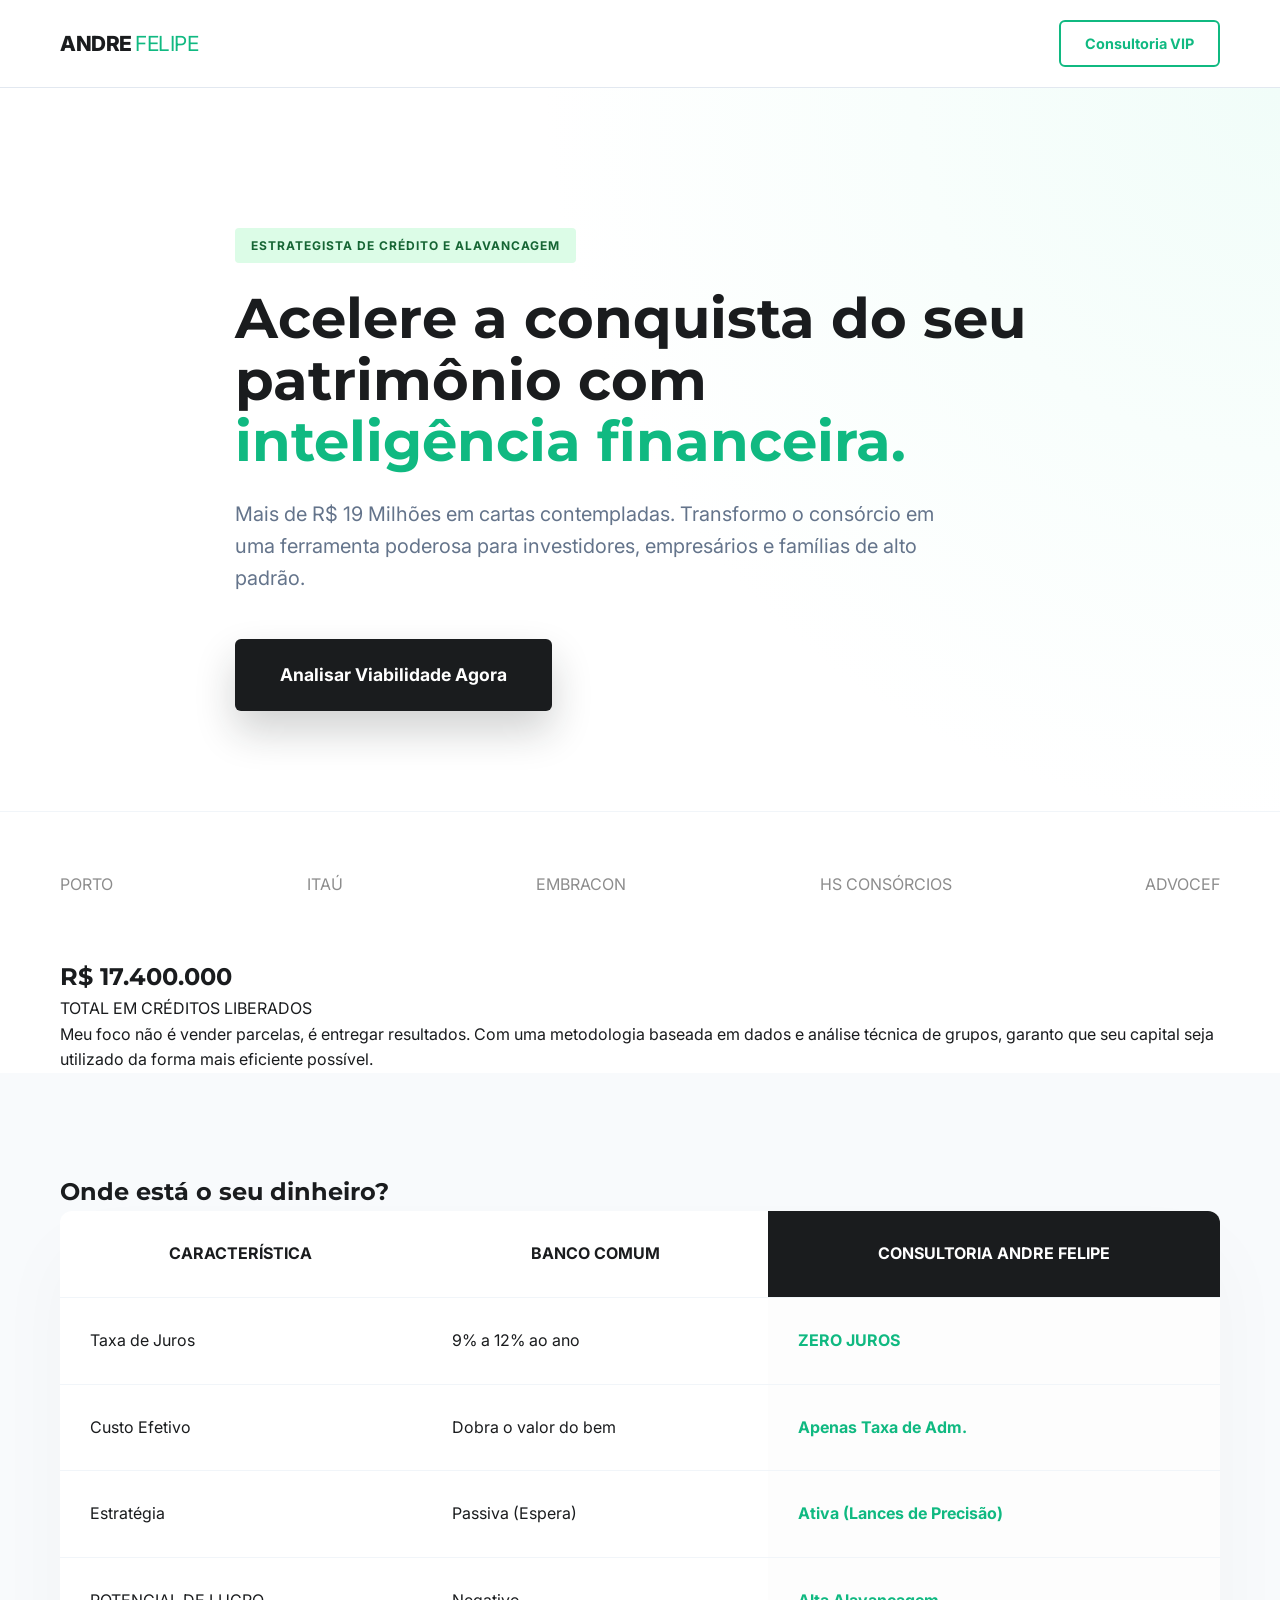
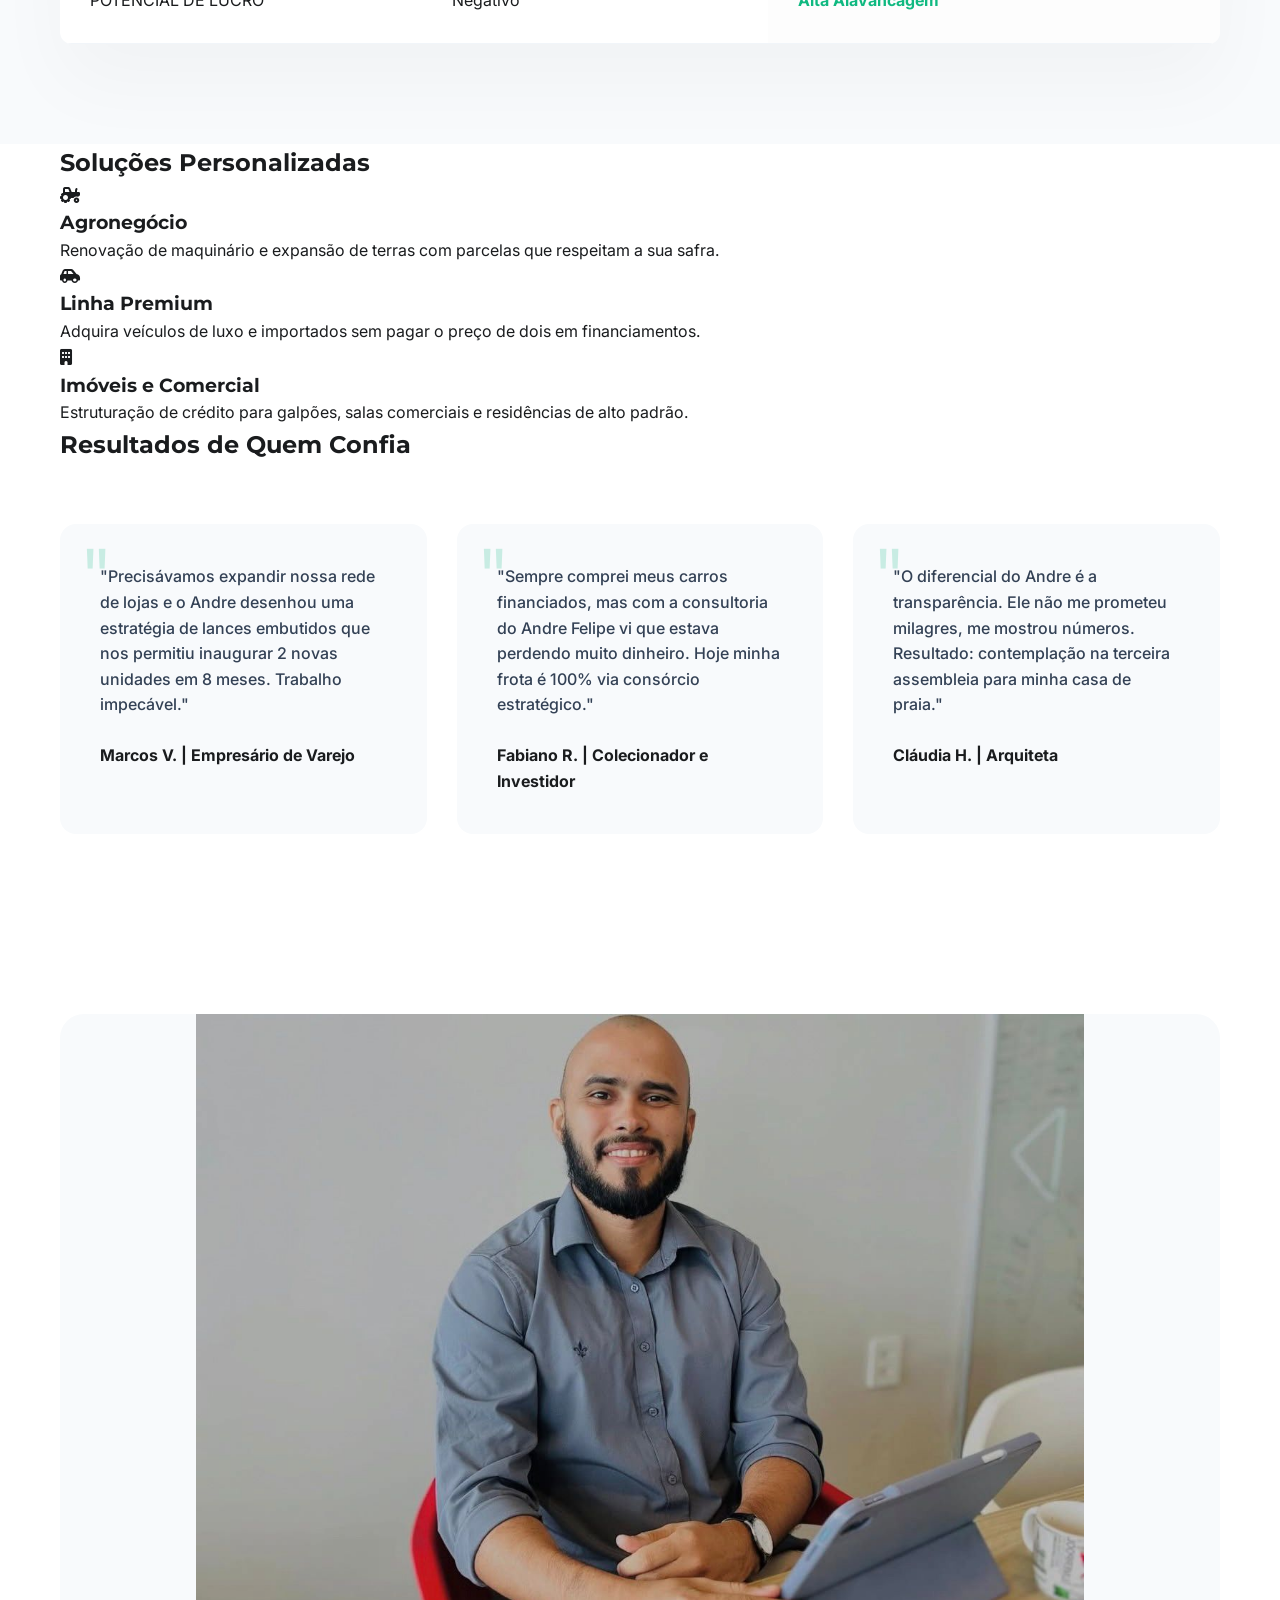
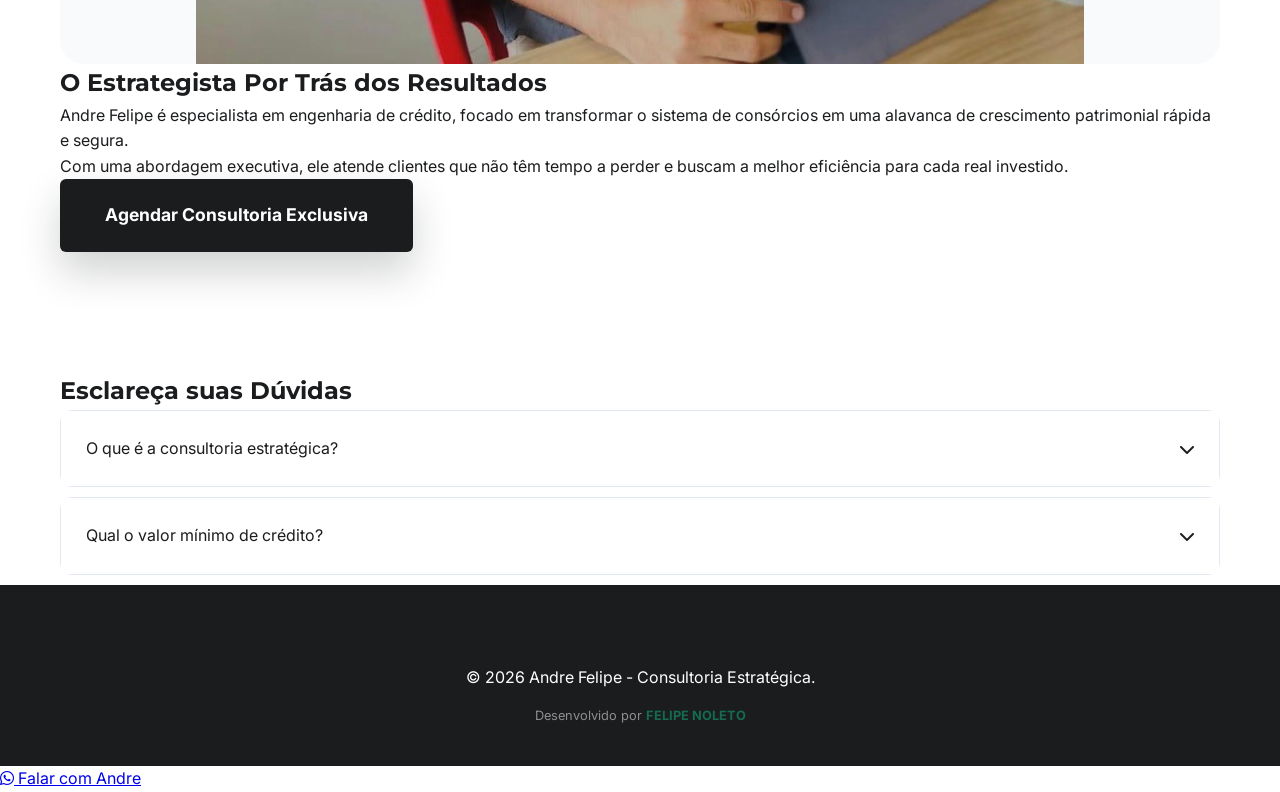
<file: Andre-Felipe/index.html>
<!DOCTYPE html>
<html lang="pt-BR">
<head>
    <meta charset="UTF-8">
    <meta name="viewport" content="width=device-width, initial-scale=1.0">
    <title>Andre Felipe | Consultoria Estratégica de Consórcios</title>
    <link rel="stylesheet" href="style.css">
    <link rel="preconnect" href="https://fonts.googleapis.com">
    <link rel="preconnect" href="https://fonts.gstatic.com" crossorigin>
    <link href="https://fonts.googleapis.com/css2?family=Inter:wght@400;500;600;700&family=Montserrat:wght@700;800&display=swap" rel="stylesheet">
    <link rel="stylesheet" href="https://cdnjs.cloudflare.com/ajax/libs/font-awesome/6.0.0/css/all.min.css">
</head>
<body>

    <header>
        <nav class="container">
            <div class="logo">ANDRE <span class="thin">FELIPE</span></div>
            <a href="https://wa.me/SEU_NUMERO" class="btn-outline">Consultoria VIP</a>
        </nav>
    </header>

    <section class="hero">
        <div class="container hero-content">
            <div class="badge">Estrategista de Crédito e Alavancagem</div>
            <h1>Acelere a conquista do seu patrimônio com <span class="highlight">inteligência financeira.</span></h1>
            <p>Mais de R$ 19 Milhões em cartas contempladas. Transformo o consórcio em uma ferramenta poderosa para investidores, empresários e famílias de alto padrão.</p>
            <a href="https://wa.me/SEU_NUMERO" class="btn-primary">Analisar Viabilidade Agora</a>
        </div>
    </section>

    <section class="partners">
        <div class="container">
            <div class="partners-logos">
                <div class="partner-logo">PORTO</div>
                <div class="partner-logo">ITAÚ</div>
                <div class="partner-logo">EMBRACON</div>
                <div class="partner-logo">HS CONSÓRCIOS</div>
                <div class="partner-logo">ADVOCEF</div>
            </div>
        </div>
    </section>

    <section class="milestone">
        <div class="container">
            <div class="milestone-grid">
                <div class="milestone-text">
                    <h2>R$ <span id="counter" data-target="20000000">0</span></h2>
                    <p class="subtitle">TOTAL EM CRÉDITOS LIBERADOS</p>
                </div>
                <div class="milestone-desc">
                    <p>Meu foco não é vender parcelas, é entregar resultados. Com uma metodologia baseada em dados e análise técnica de grupos, garanto que seu capital seja utilizado da forma mais eficiente possível.</p>
                </div>
            </div>
        </div>
    </section>

    <section class="comparison">
        <div class="container">
            <h2 class="section-title">Onde está o seu dinheiro?</h2>
            <div class="comparison-table-wrapper">
                <table class="comparison-table">
                    <thead>
                        <tr>
                            <th>CARACTERÍSTICA</th>
                            <th>BANCO COMUM</th>
                            <th class="featured">CONSULTORIA ANDRE FELIPE</th>
                        </tr>
                    </thead>
                    <tbody>
                        <tr>
                            <td>Taxa de Juros</td>
                            <td>9% a 12% ao ano</td>
                            <td class="featured">ZERO JUROS</td>
                        </tr>
                        <tr>
                            <td>Custo Efetivo</td>
                            <td>Dobra o valor do bem</td>
                            <td class="featured">Apenas Taxa de Adm.</td>
                        </tr>
                        <tr>
                            <td>Estratégia</td>
                            <td>Passiva (Espera)</td>
                            <td class="featured">Ativa (Lances de Precisão)</td>
                        </tr>
                        <tr class="result-row">
                            <td>POTENCIAL DE LUCRO</td>
                            <td>Negativo</td>
                            <td class="featured">Alta Alavancagem</td>
                        </tr>
                    </tbody>
                </table>
            </div>
        </div>
    </section>

    <section class="methods">
        <div class="container">
            <h2 class="section-title">Soluções Personalizadas</h2>
            <div class="grid-cards">
                <div class="card">
                    <i class="fas fa-tractor"></i>
                    <h3>Agronegócio</h3>
                    <p>Renovação de maquinário e expansão de terras com parcelas que respeitam a sua safra.</p>
                </div>
                <div class="card">
                    <i class="fas fa-car-side"></i>
                    <h3>Linha Premium</h3>
                    <p>Adquira veículos de luxo e importados sem pagar o preço de dois em financiamentos.</p>
                </div>
                <div class="card">
                    <i class="fas fa-building"></i>
                    <h3>Imóveis e Comercial</h3>
                    <p>Estruturação de crédito para galpões, salas comerciais e residências de alto padrão.</p>
                </div>
            </div>
        </div>
    </section>

    <section class="testimonials">
        <div class="container">
            <h2 class="section-title">Resultados de Quem Confia</h2>
            <div class="testimonial-grid">
                <div class="testimonial-item">
                    <p class="quote">"Precisávamos expandir nossa rede de lojas e o Andre desenhou uma estratégia de lances embutidos que nos permitiu inaugurar 2 novas unidades em 8 meses. Trabalho impecável."</p>
                    <p class="author">Marcos V. | Empresário de Varejo</p>
                </div>
                <div class="testimonial-item">
                    <p class="quote">"Sempre comprei meus carros financiados, mas com a consultoria do Andre Felipe vi que estava perdendo muito dinheiro. Hoje minha frota é 100% via consórcio estratégico."</p>
                    <p class="author">Fabiano R. | Colecionador e Investidor</p>
                </div>
                <div class="testimonial-item">
                    <p class="quote">"O diferencial do Andre é a transparência. Ele não me prometeu milagres, me mostrou números. Resultado: contemplação na terceira assembleia para minha casa de praia."</p>
                    <p class="author">Cláudia H. | Arquiteta</p>
                </div>
            </div>
        </div>
    </section>

    <section class="bio">
        <div class="container bio-grid">
            <div class="bio-img">
                <img src="assets/andre.jpeg" alt="Andre Felipe" class="bio-photo">
            </div>
            <div class="bio-text">
                <h2>O Estrategista Por Trás dos Resultados</h2>
                <p>Andre Felipe é especialista em engenharia de crédito, focado em transformar o sistema de consórcios em uma alavanca de crescimento patrimonial rápida e segura.</p>
                <p>Com uma abordagem executiva, ele atende clientes que não têm tempo a perder e buscam a melhor eficiência para cada real investido.</p>
                <a href="https://wa.me/SEU_NUMERO" class="btn-primary">Agendar Consultoria Exclusiva</a>
            </div>
        </div>
    </section>

    <section class="faq">
        <div class="container">
            <h2 class="section-title">Esclareça suas Dúvidas</h2>
            <div class="accordion">
                <div class="accordion-item">
                    <div class="accordion-header">O que é a consultoria estratégica? <i class="fas fa-chevron-down"></i></div>
                    <div class="accordion-content">
                        <p>Diferente de um vendedor comum, eu analiso os grupos com maior probabilidade de contemplação baseada em dados reais, aumentando drasticamente sua velocidade de crédito.</p>
                    </div>
                </div>
                <div class="accordion-item">
                    <div class="accordion-header">Qual o valor mínimo de crédito? <i class="fas fa-chevron-down"></i></div>
                    <div class="accordion-content">
                        <p>Trabalhamos com cartas a partir de R$ 100 mil até múltiplos milhões para grandes projetos patrimoniais.</p>
                    </div>
                </div>
            </div>
        </div>
    </section>

    <footer>
        <div class="container">
            <p>&copy; 2026 Andre Felipe - Consultoria Estratégica.</p>
            <p style="margin-top: 15px; opacity: 0.5; font-size: 0.8rem;">Desenvolvido por <span style="color: var(--accent-color); font-weight: 700;">FELIPE NOLETO</span></p>
        </div>
    </footer>

    <a href="https://wa.me/SEU_NUMERO" class="sticky-whatsapp">
        <i class="fab fa-whatsapp"></i> Falar com Andre
    </a>

    <script src="script.js"></script>
</body>
</html>
</file>
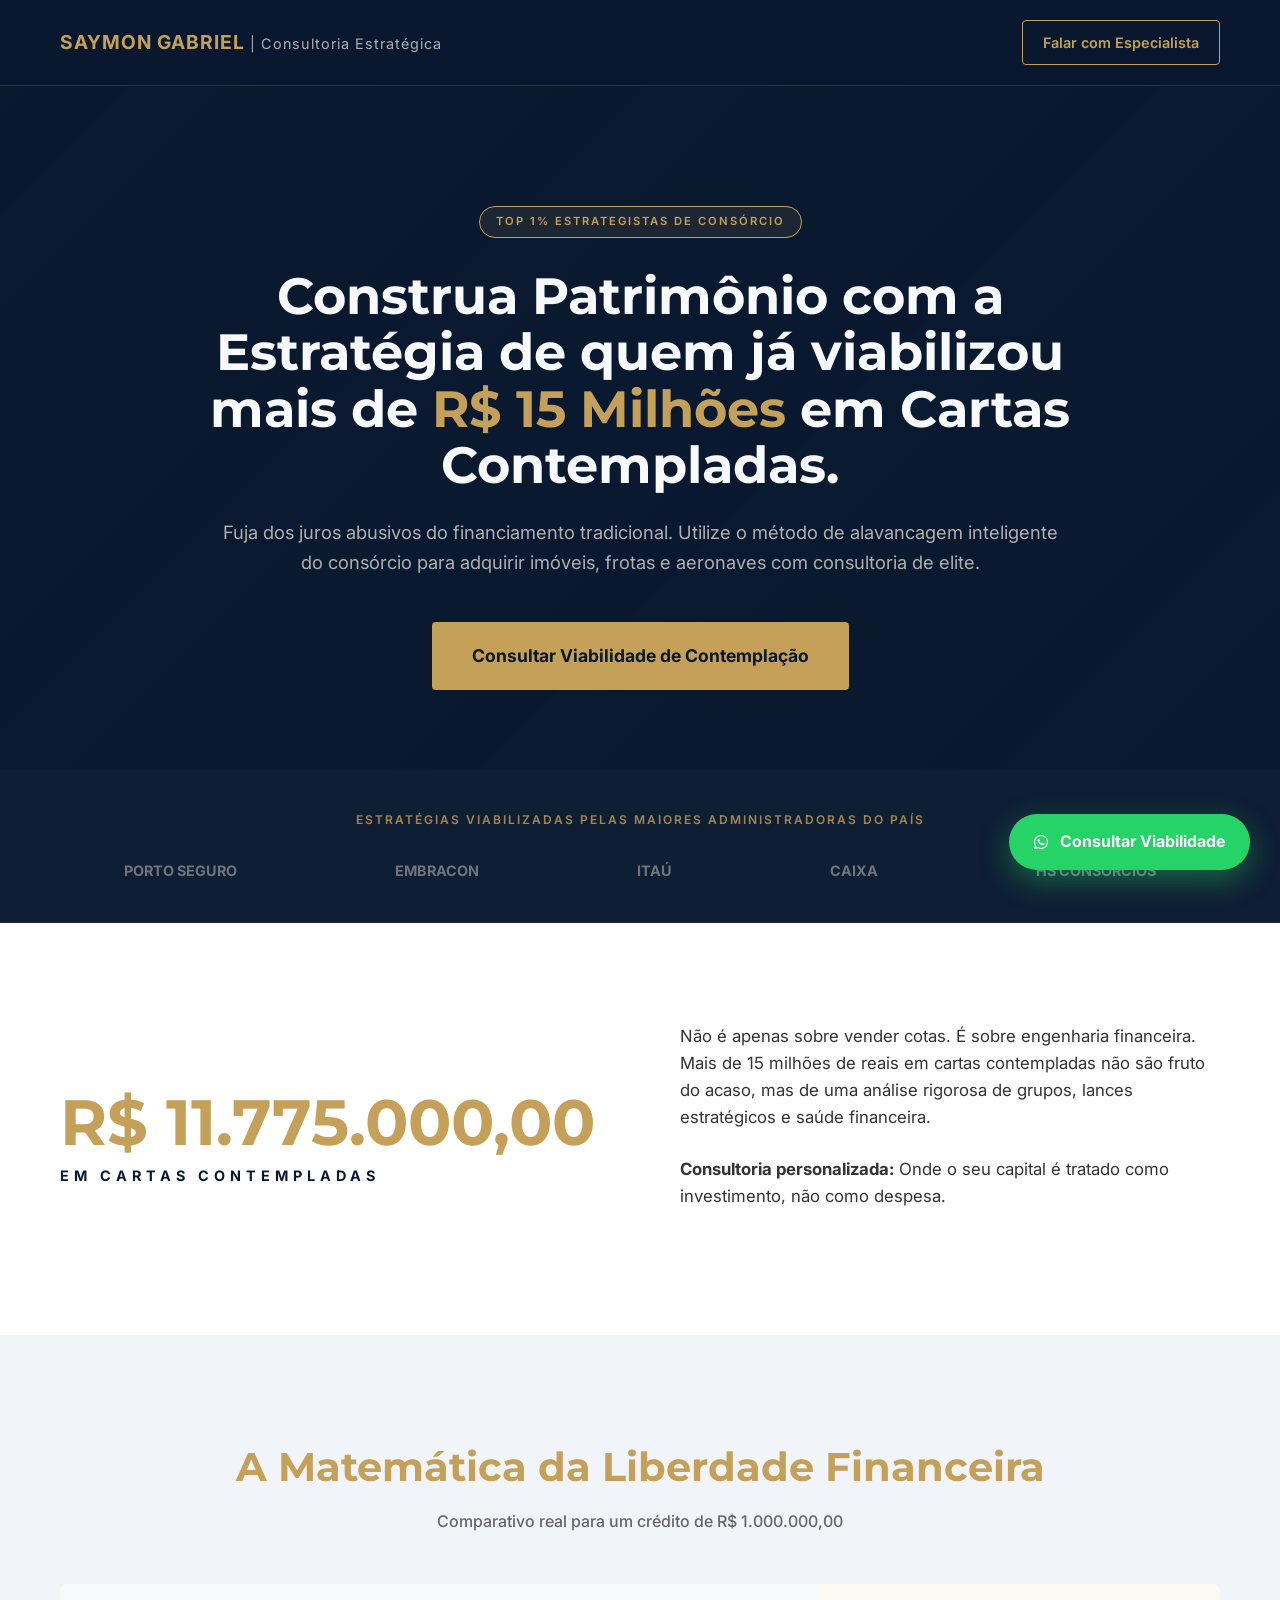
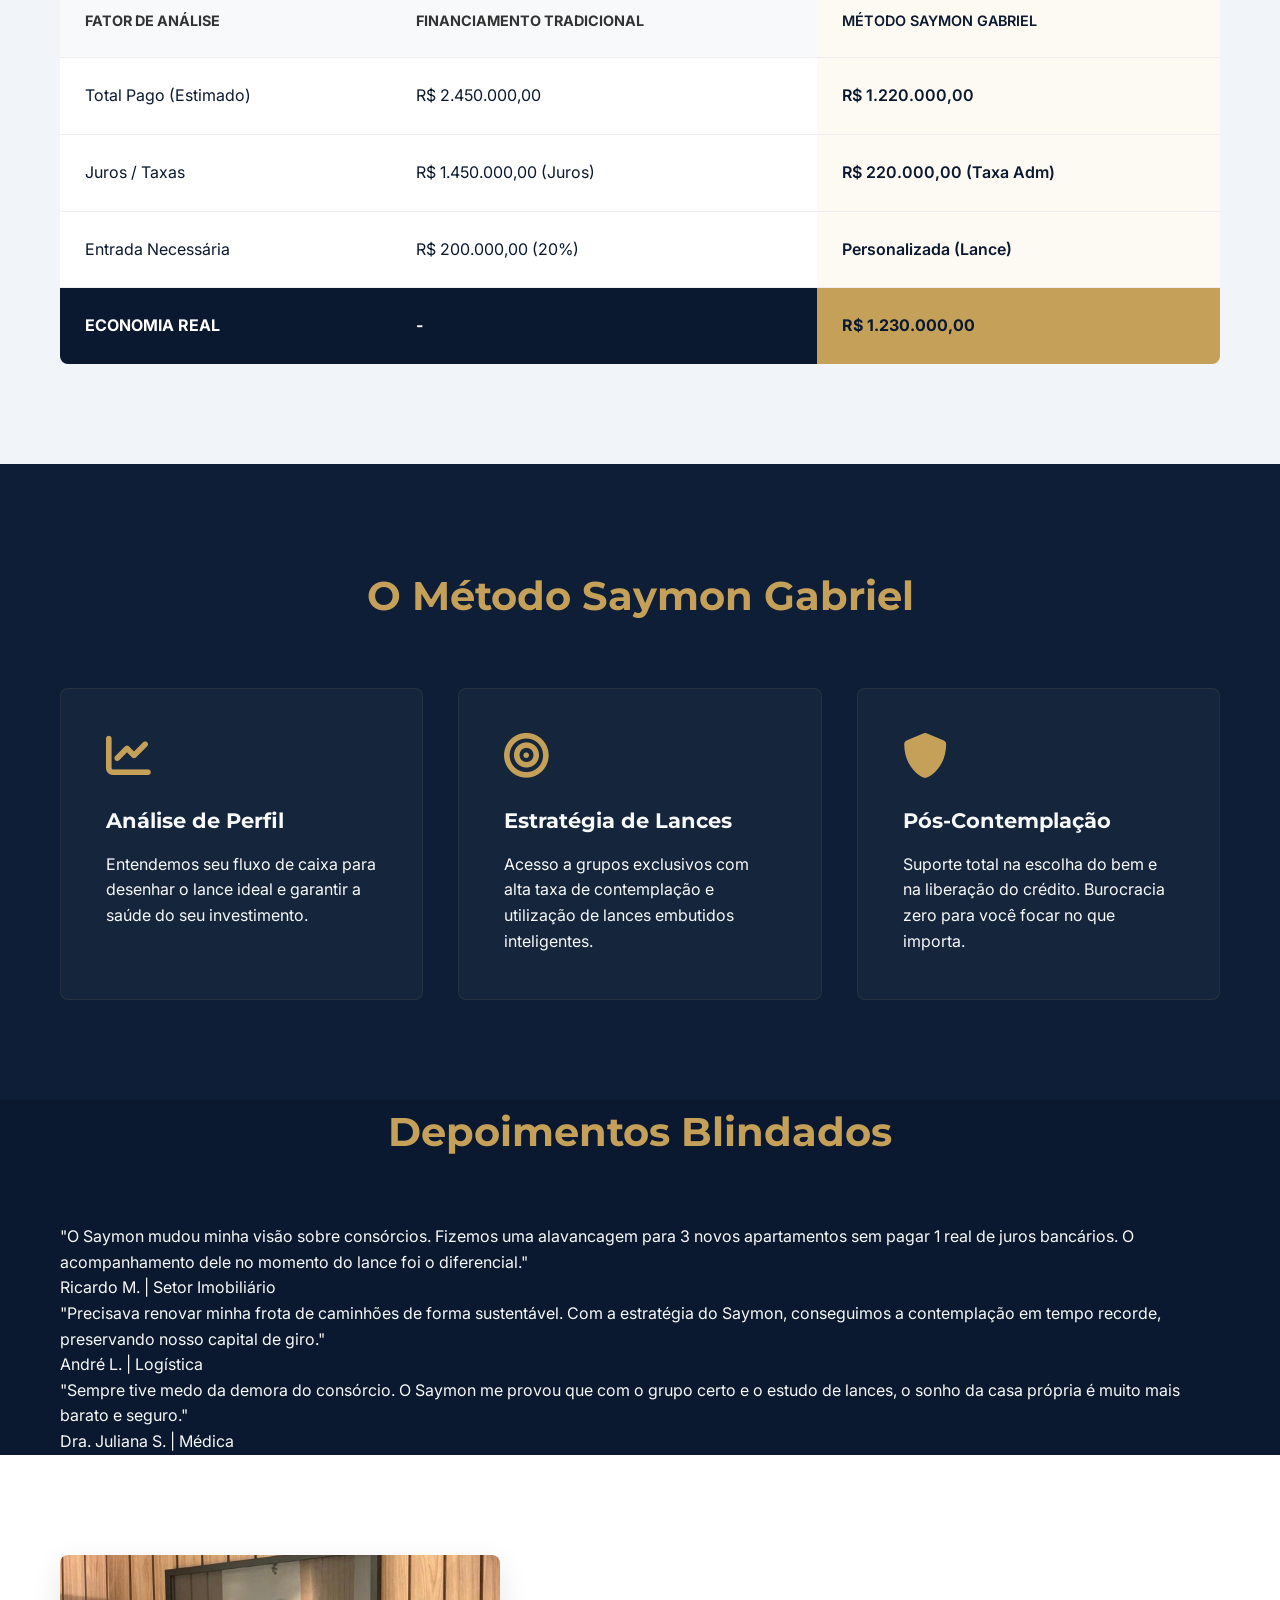
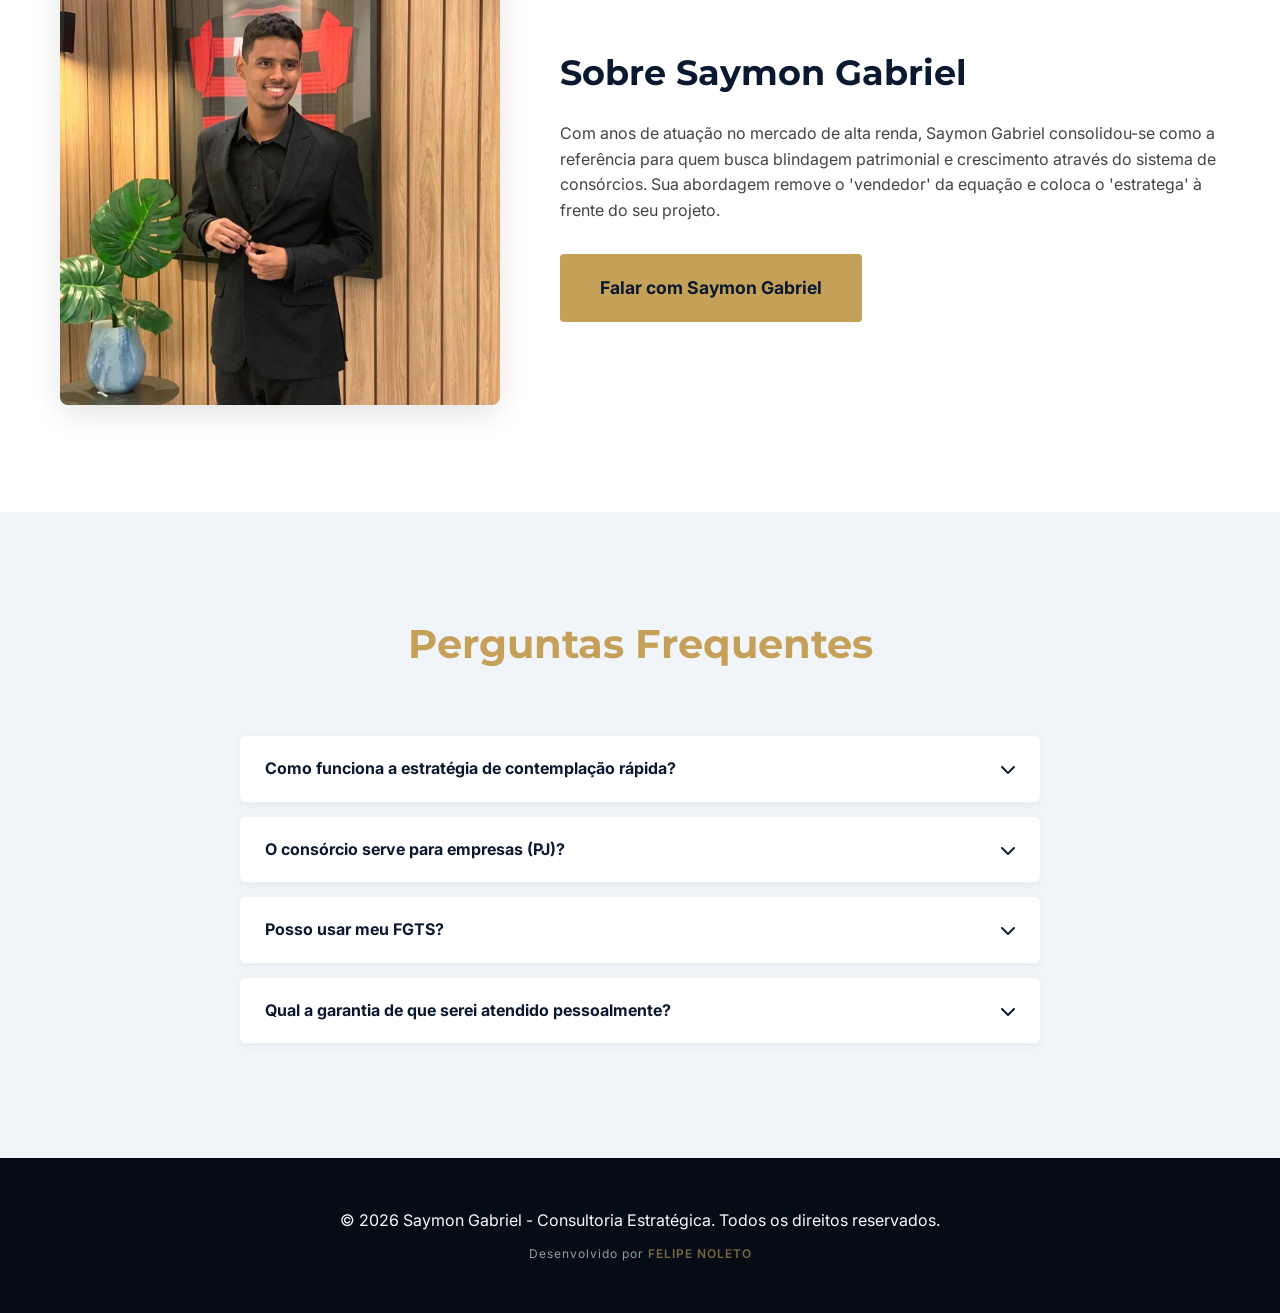
<file: Saymon-Gabriel/index.html>
<!DOCTYPE html>
<html lang="pt-BR">
<head>
    <meta charset="UTF-8">
    <meta name="viewport" content="width=device-width, initial-scale=1.0">
    <title>Saymon Gabriel | Consultoria Estratégica de Consórcios</title>
    <link rel="stylesheet" href="style.css">
    <link rel="preconnect" href="https://fonts.googleapis.com">
    <link rel="preconnect" href="https://fonts.gstatic.com" crossorigin>
    <link href="https://fonts.googleapis.com/css2?family=Inter:wght@400;500;600&family=Montserrat:wght@600;700&display=swap" rel="stylesheet">
    <link rel="stylesheet" href="https://cdnjs.cloudflare.com/ajax/libs/font-awesome/6.0.0/css/all.min.css">
</head>
<body>

    <header>
        <nav class="container">
            <div class="logo">SAYMON GABRIEL <span class="thin">| Consultoria Estratégica</span></div>
            <a href="https://wa.me/+5598983521191?text=Olá,%20vim%20pelo%20seu%20site%20e%20tenho%20interesse%20em%20saber%20mais%20detalhes%20sobre%20a%20consultoria%20estratégica%20de%20consórcios!" class="btn-outline">Falar com Especialista</a>
        </nav>
    </header>

    <section class="hero">
        <div class="container hero-content">
            <div class="badge">TOP 1% ESTRATEGISTAS DE CONSÓRCIO</div>
            <h1>Construa Patrimônio com a Estratégia de quem já viabilizou mais de <span class="highlight">R$ 15 Milhões</span> em Cartas Contempladas.</h1>
            <p>Fuja dos juros abusivos do financiamento tradicional. Utilize o método de alavancagem inteligente do consórcio para adquirir imóveis, frotas e aeronaves com consultoria de elite.</p>
            <a href="https://wa.me/+5598983521191?text=Olá,%20vim%20pelo%20seu%20site%20e%20tenho%20interesse%20em%20saber%20mais%20detalhes%20sobre%20a%20consultoria%20estratégica%20de%20consórcios!" class="btn-primary">Consultar Viabilidade de Contemplação</a>
        </div>
    </section>

    <section class="partners">
        <div class="container">
            <p class="partners-title">ESTRATÉGIAS VIABILIZADAS PELAS MAIORES ADMINISTRADORAS DO PAÍS</p>
            <div class="partners-logos">
                <div class="partner-logo">PORTO SEGURO</div>
                <div class="partner-logo">EMBRACON</div>
                <div class="partner-logo">ITAÚ</div>
                <div class="partner-logo">CAIXA</div>
                <div class="partner-logo">HS CONSÓRCIOS</div>
            </div>
        </div>
    </section>

    <section class="milestone">
        <div class="container">
            <div class="milestone-grid">
                <div class="milestone-text">
                    <h2>R$ <span id="counter" data-target="15000000">0</span>,00</h2>
                    <p class="subtitle">EM CARTAS CONTEMPLADAS</p>
                </div>
                <div class="milestone-desc">
                    <p>Não é apenas sobre vender cotas. É sobre engenharia financeira. Mais de 15 milhões de reais em cartas contempladas não são fruto do acaso, mas de uma análise rigorosa de grupos, lances estratégicos e saúde financeira.</p>
                    <p><strong>Consultoria personalizada:</strong> Onde o seu capital é tratado como investimento, não como despesa.</p>
                </div>
            </div>
        </div>
    </section>

    <section class="comparison">
        <div class="container">
            <h2 class="section-title">A Matemática da Liberdade Financeira</h2>
            <p class="section-subtitle">Comparativo real para um crédito de R$ 1.000.000,00</p>
            <div class="comparison-table-wrapper">
                <table class="comparison-table">
                    <thead>
                        <tr>
                            <th>FATOR DE ANÁLISE</th>
                            <th>FINANCIAMENTO TRADICIONAL</th>
                            <th class="featured">MÉTODO SAYMON GABRIEL</th>
                        </tr>
                    </thead>
                    <tbody>
                        <tr>
                            <td>Total Pago (Estimado)</td>
                            <td>R$ 2.450.000,00</td>
                            <td class="featured">R$ 1.220.000,00</td>
                        </tr>
                        <tr>
                            <td>Juros / Taxas</td>
                            <td>R$ 1.450.000,00 (Juros)</td>
                            <td class="featured">R$ 220.000,00 (Taxa Adm)</td>
                        </tr>
                        <tr>
                            <td>Entrada Necessária</td>
                            <td>R$ 200.000,00 (20%)</td>
                            <td class="featured">Personalizada (Lance)</td>
                        </tr>
                        <tr class="result-row">
                            <td>ECONOMIA REAL</td>
                            <td>-</td>
                            <td class="featured">R$ 1.230.000,00</td>
                        </tr>
                    </tbody>
                </table>
            </div>
        </div>
    </section>

    <section class="methods">
        <div class="container">
            <h2 class="section-title">O Método Saymon Gabriel</h2>
            <div class="grid-cards">
                <div class="card">
                    <i class="fas fa-chart-line"></i>
                    <h3>Análise de Perfil</h3>
                    <p>Entendemos seu fluxo de caixa para desenhar o lance ideal e garantir a saúde do seu investimento.</p>
                </div>
                <div class="card">
                    <i class="fas fa-bullseye"></i>
                    <h3>Estratégia de Lances</h3>
                    <p>Acesso a grupos exclusivos com alta taxa de contemplação e utilização de lances embutidos inteligentes.</p>
                </div>
                <div class="card">
                    <i class="fas fa-shield-alt"></i>
                    <h3>Pós-Contemplação</h3>
                    <p>Suporte total na escolha do bem e na liberação do crédito. Burocracia zero para você focar no que importa.</p>
                </div>
            </div>
        </div>
    </section>

    <section class="testimonials">
        <div class="container">
            <h2 class="section-title">Depoimentos Blindados</h2>
            <div class="testimonial-grid">
                <div class="testimonial-item">
                    <p class="quote">"O Saymon mudou minha visão sobre consórcios. Fizemos uma alavancagem para 3 novos apartamentos sem pagar 1 real de juros bancários. O acompanhamento dele no momento do lance foi o diferencial."</p>
                    <p class="author">Ricardo M. | Setor Imobiliário</p>
                </div>
                <div class="testimonial-item">
                    <p class="quote">"Precisava renovar minha frota de caminhões de forma sustentável. Com a estratégia do Saymon, conseguimos a contemplação em tempo recorde, preservando nosso capital de giro."</p>
                    <p class="author">André L. | Logística</p>
                </div>
                <div class="testimonial-item">
                    <p class="quote">"Sempre tive medo da demora do consórcio. O Saymon me provou que com o grupo certo e o estudo de lances, o sonho da casa própria é muito mais barato e seguro."</p>
                    <p class="author">Dra. Juliana S. | Médica</p>
                </div>
            </div>
        </div>
    </section>

    <section class="bio">
        <div class="container bio-grid">
            <div class="bio-img">
                <img src="assets/saymon.jpeg" alt="Saymon Gabriel" class="bio-photo">
            </div>
            <div class="bio-text">
                <h2>Sobre Saymon Gabriel</h2>
                <p>Com anos de atuação no mercado de alta renda, Saymon Gabriel consolidou-se como a referência para quem busca blindagem patrimonial e crescimento através do sistema de consórcios. Sua abordagem remove o 'vendedor' da equação e coloca o 'estratega' à frente do seu projeto.</p>
                <a href="https://wa.me/+5598983521191?text=Olá,%20vim%20pelo%20seu%20site%20e%20tenho%20interesse%20em%20saber%20mais%20detalhes%20sobre%20a%20consultoria%20estratégica%20de%20consórcios!" class="btn-primary">Falar com Saymon Gabriel</a>
            </div>
        </div>
    </section>

    <section class="faq">
        <div class="container">
            <h2 class="section-title">Perguntas Frequentes</h2>
            <div class="accordion">
                <div class="accordion-item">
                    <div class="accordion-header">Como funciona a estratégia de contemplação rápida? <i class="fas fa-chevron-down"></i></div>
                    <div class="accordion-content">
                        <p>Analisamos o histórico de lances do grupo nos últimos 12 meses e identificamos as janelas de oportunidade onde a concorrência é menor, utilizando lances embutidos para maximizar suas chances.</p>
                    </div>
                </div>
                <div class="accordion-item">
                    <div class="accordion-header">O consórcio serve para empresas (PJ)? <i class="fas fa-chevron-down"></i></div>
                    <div class="accordion-content">
                        <p>Sim. É uma das melhores ferramentas para renovação de frota, aquisição de sede própria ou equipamentos industriais sem descapitalizar a empresa com juros bancários.</p>
                    </div>
                </div>
                <div class="accordion-item">
                    <div class="accordion-header">Posso usar meu FGTS? <i class="fas fa-chevron-down"></i></div>
                    <div class="accordion-content">
                        <p>Sim, em consórcios imobiliários o FGTS pode ser utilizado tanto para dar o lance quanto para amortizar o saldo devedor após a contemplação.</p>
                    </div>
                </div>
                <div class="accordion-item">
                    <div class="accordion-header">Qual a garantia de que serei atendido pessoalmente? <i class="fas fa-chevron-down"></i></div>
                    <div class="accordion-content">
                        <p>Minha consultoria é boutique. Você não fala com um call center, fala diretamente comigo ou com um estrategista sênior da minha equipe durante todo o processo.</p>
                    </div>
                </div>
            </div>
        </div>
    </section>

    <footer>
        <div class="container">
            <p>&copy; 2026 Saymon Gabriel - Consultoria Estratégica. Todos os direitos reservados.</p>
            <p style="margin-top: 10px; opacity: 0.6; font-size: 0.75rem; letter-spacing: 1px;">Desenvolvido por <span style="color: var(--accent-color); font-weight: 600;">FELIPE NOLETO</span></p>
        </div>
    </footer>

    <a href="https://wa.me/+5598983521191?text=Olá,%20vim%20pelo%20seu%20site%20e%20tenho%20interesse%20em%20saber%20mais%20detalhes%20sobre%20a%20consultoria%20estratégica%20de%20consórcios!" class="sticky-whatsapp">
        <i class="fab fa-whatsapp"></i> Consultar Viabilidade
    </a>

    <script src="script.js"></script>
</body>
</html>
</file>
<file: Andre-Felipe/style.css>
:root {
    --primary-color: #1A1C1E; 
    --accent-color: #10B981;  /* Emerald Green */
    --text-dark: #1A1C1E;
    --text-gray: #64748B;
    --white: #FFFFFF;
    --bg-light: #F8FAFC;
}

* {
    margin: 0;
    padding: 0;
    box-sizing: border-box;
}

body {
    font-family: 'Inter', sans-serif;
    line-height: 1.6;
    color: var(--text-dark);
    background-color: var(--white);
    overflow-x: hidden;
}

h1, h2, h3 {
    font-family: 'Montserrat', sans-serif;
    font-weight: 700;
}

.container {
    max-width: 1200px;
    margin: 0 auto;
    padding: 0 20px;
}

/* Header */
header {
    padding: 20px 0;
    background: rgba(255, 255, 255, 0.95);
    position: sticky;
    top: 0;
    z-index: 1000;
    border-bottom: 1px solid #E2E8F0;
    backdrop-filter: blur(10px);
}

nav {
    display: flex;
    justify-content: space-between;
    align-items: center;
}

.logo {
    font-weight: 800;
    font-size: 1.3rem;
    color: var(--primary-color);
    letter-spacing: -0.5px;
}

.logo .thin {
    font-weight: 400;
    color: var(--accent-color);
}

.btn-outline {
    padding: 10px 24px;
    border: 2px solid var(--accent-color);
    color: var(--accent-color);
    text-decoration: none;
    font-size: 0.9rem;
    font-weight: 700;
    transition: all 0.3s ease;
    border-radius: 6px;
}

.btn-outline:hover {
    background: var(--accent-color);
    color: var(--white);
}

/* Hero Section */
.hero {
    padding: 140px 0 100px;
    background: radial-gradient(circle at top right, #f1fdf9 0%, #ffffff 50%);
    position: relative;
}

.hero-content {
    max-width: 850px;
}

.badge {
    display: inline-block;
    padding: 8px 16px;
    background: #DCFCE7;
    color: #166534;
    font-size: 0.75rem;
    font-weight: 700;
    letter-spacing: 1px;
    margin-bottom: 25px;
    border-radius: 4px;
    text-transform: uppercase;
}

.hero h1 {
    font-size: 3.5rem;
    margin-bottom: 25px;
    line-height: 1.1;
    color: var(--primary-color);
}

.highlight {
    color: var(--accent-color);
    position: relative;
}

.hero p {
    font-size: 1.25rem;
    color: var(--text-gray);
    margin-bottom: 45px;
    max-width: 700px;
}

.btn-primary {
    display: inline-block;
    padding: 22px 45px;
    background: var(--primary-color);
    color: var(--white);
    text-decoration: none;
    font-weight: 700;
    font-size: 1.1rem;
    border-radius: 6px;
    transition: all 0.3s ease;
    box-shadow: 0 20px 40px rgba(26, 28, 30, 0.2);
}

.btn-primary:hover {
    transform: translateY(-4px);
    background: var(--accent-color);
    box-shadow: 0 20px 40px rgba(16, 185, 129, 0.3);
}

/* Partners */
.partners {
    padding: 60px 0;
    background: var(--white);
    border-top: 1px solid #F1F5F9;
}

.partners-logos {
    display: flex;
    justify-content: space-between;
    align-items: center;
    filter: grayscale(1);
    opacity: 0.5;
    gap: 40px;
}

/* Comparison Section */
.comparison {
    padding: 100px 0;
    background: var(--bg-light);
}

.comparison-table {
    width: 100%;
    background: white;
    border-radius: 12px;
    border-collapse: separate;
    border-spacing: 0;
    box-shadow: 0 40px 80px rgba(0,0,0,0.03);
    overflow: hidden;
}

.comparison-table th, .comparison-table td {
    padding: 30px;
    border-bottom: 1px solid #F1F5F9;
}

.comparison-table th.featured {
    background: var(--primary-color);
    color: white;
}

.comparison-table td.featured {
    background: #FDFDFD;
    font-weight: 700;
    color: var(--accent-color);
}

/* Testimonials */
.testimonial-grid {
    display: grid;
    grid-template-columns: repeat(3, 1fr);
    gap: 30px;
    padding: 60px 0;
}

.testimonial-item {
    background: var(--bg-light);
    padding: 40px;
    border-radius: 16px;
    position: relative;
}

.testimonial-item::before {
    content: '"';
    font-size: 5rem;
    color: var(--accent-color);
    position: absolute;
    top: -10px;
    left: 20px;
    opacity: 0.2;
}

.quote {
    font-weight: 500;
    color: #334155;
    margin-bottom: 25px;
    position: relative;
}

.author {
    font-weight: 700;
    color: var(--primary-color);
}

/* Bio Section */
.bio {
    padding: 120px 0;
}

.bio-photo {
    width: 100%;
    height: auto;
    max-height: 650px;
    object-fit: contain; /* Garante que a imagem apareça inteira sem cortes */
    background-color: var(--bg-light); /* Fundo suave caso a imagem não preencha tudo */
    border-radius: 24px;
    display: block;
}

/* FAQ */
.accordion-item {
    border: 1px solid #E2E8F0;
    margin-bottom: 10px;
    border-radius: 12px !important;
}

.accordion-header {
    background: white !important;
    padding: 25px !important;
    cursor: pointer;
    display: flex;
    justify-content: space-between;
    align-items: center;
}

.accordion-content {
    max-height: 0;
    overflow: hidden;
    transition: all 0.3s ease-in-out;
    padding: 0 25px;
    background: #fdfdfd;
}

.accordion-content p {
    padding: 20px 0;
    color: var(--text-gray);
    font-size: 0.95rem;
}

.accordion-item.active .accordion-content {
    max-height: 300px; /* Define uma altura máxima para a animação */
    padding-bottom: 20px;
}

.accordion-item.active .accordion-header {
    color: var(--accent-color);
    border-bottom: 1px solid #f1f5f9;
}

.accordion-item.active .accordion-header i {
    transform: rotate(180deg);
}

.accordion-header i {
    transition: transform 0.3s ease;
}

/* Footer */
footer {
    background: var(--primary-color);
    color: white;
    padding: 80px 0 40px;
    text-align: center;
}

/* Mobile */
@media (max-width: 992px) {
    .hero h1 { font-size: 2.8rem; }
    .partners-logos { flex-wrap: wrap; justify-content: center; }
}
</file>
<file: Saymon-Gabriel/style.css>
:root {
    --primary-color: #0A192F; /* Navy Blue */
    --accent-color: #C5A059;  /* Gold */
    --text-white: #F8F9FA;
    --text-gray: #B0B0B0;
    --white: #FFFFFF;
    --bg-light: #F1F4F8;
}

* {
    margin: 0;
    padding: 0;
    box-sizing: border-box;
}

body {
    font-family: 'Inter', sans-serif;
    line-height: 1.6;
    color: var(--text-white);
    background-color: var(--primary-color);
    overflow-x: hidden;
}

h1, h2, h3 {
    font-family: 'Montserrat', sans-serif;
    font-weight: 700;
}

.container {
    max-width: 1200px;
    margin: 0 auto;
    padding: 0 20px;
}

/* Header */
header {
    padding: 20px 0;
    background: rgba(10, 25, 47, 0.95);
    position: sticky;
    top: 0;
    z-index: 1000;
    border-bottom: 1px solid rgba(197, 160, 89, 0.2);
}

nav {
    display: flex;
    justify-content: space-between;
    align-items: center;
}

.logo {
    font-weight: 700;
    font-size: 1.2rem;
    letter-spacing: 1px;
    color: var(--accent-color);
}

.logo .thin {
    font-weight: 400;
    font-size: 0.9rem;
    color: var(--text-gray);
}

.btn-outline {
    padding: 10px 20px;
    border: 1px solid var(--accent-color);
    color: var(--accent-color);
    text-decoration: none;
    font-size: 0.9rem;
    font-weight: 600;
    transition: all 0.3s ease;
    border-radius: 4px;
}

.btn-outline:hover {
    background: var(--accent-color);
    color: var(--primary-color);
}

/* Hero Section */
.hero {
    padding: 120px 0 80px;
    text-align: center;
    background: linear-gradient(135deg, rgba(10, 25, 47, 0.95) 0%, rgba(10, 25, 47, 0.8) 100%), 
                url('https://images.unsplash.com/photo-1486406146926-c627a92ad1ab?auto=format&fit=crop&q=80&w=2070') center/cover;
}

.hero-content {
    max-width: 900px;
    margin: 0 auto;
}

.badge {
    display: inline-block;
    padding: 6px 16px;
    background: rgba(197, 160, 89, 0.1);
    color: var(--accent-color);
    border: 1px solid var(--accent-color);
    font-size: 0.7rem;
    font-weight: 600;
    letter-spacing: 2px;
    margin-bottom: 30px;
    border-radius: 50px;
}

.hero h1 {
    font-size: 3.2rem;
    margin-bottom: 25px;
    line-height: 1.1;
}

.highlight {
    color: var(--accent-color);
}

.hero p {
    font-size: 1.15rem;
    color: var(--text-gray);
    margin-bottom: 45px;
}

.btn-primary {
    display: inline-block;
    padding: 20px 40px;
    background: var(--accent-color);
    color: var(--primary-color);
    text-decoration: none;
    font-weight: 700;
    font-size: 1.1rem;
    border-radius: 4px;
    transition: all 0.3s ease;
}

.btn-primary:hover {
    transform: translateY(-3px);
    box-shadow: 0 10px 25px rgba(197, 160, 89, 0.4);
}

/* Partners Logos */
.partners {
    padding: 40px 0;
    background: rgba(255, 255, 255, 0.02);
    border-bottom: 1px solid rgba(197, 160, 89, 0.1);
}

.partners-title {
    text-align: center;
    font-size: 0.75rem;
    letter-spacing: 2px;
    color: var(--accent-color);
    margin-bottom: 30px;
    font-weight: 600;
    opacity: 0.8;
}

.partners-logos {
    display: flex;
    justify-content: space-around;
    align-items: center;
    flex-wrap: wrap;
    gap: 30px;
}

.partner-logo {
    font-weight: 700;
    font-size: 0.9rem;
    color: var(--text-gray);
    opacity: 0.6;
    transition: opacity 0.3s ease;
}

.partner-logo:hover {
    opacity: 1;
}

/* Milestone Section */
.milestone {
    padding: 100px 0;
    background: var(--white);
    color: var(--primary-color);
}

.milestone-grid {
    display: grid;
    grid-template-columns: 1fr 1fr;
    gap: 80px;
    align-items: center;
}

.milestone-text h2 {
    font-size: 4rem;
    color: var(--accent-color);
}

.milestone-text .subtitle {
    font-size: 0.9rem;
    letter-spacing: 5px;
    font-weight: 700;
    margin-top: -10px;
}

.milestone-desc p {
    margin-bottom: 25px;
    color: #333;
    font-size: 1.05rem;
}

/* Comparison Section */
.comparison {
    padding: 100px 0;
    background: var(--bg-light);
    color: var(--primary-color);
}

.section-subtitle {
    text-align: center;
    margin-top: -50px;
    margin-bottom: 50px;
    color: #666;
    font-weight: 500;
}

.comparison-table-wrapper {
    overflow-x: auto;
}

.comparison-table {
    width: 100%;
    border-collapse: collapse;
    background: white;
    border-radius: 8px;
    overflow: hidden;
    box-shadow: 0 10px 30px rgba(0,0,0,0.05);
}

.comparison-table th, .comparison-table td {
    padding: 25px;
    text-align: left;
    border-bottom: 1px solid #eee;
}

.comparison-table th {
    background: #f8f9fa;
    font-weight: 700;
    font-size: 0.9rem;
    color: #333;
}

.comparison-table th.featured, .comparison-table td.featured {
    background: #fdfaf3;
    color: var(--primary-color);
    font-weight: 600;
}

.comparison-table .result-row td {
    background: var(--primary-color);
    color: white;
    font-weight: 700;
    border: none;
}

.comparison-table .result-row .featured {
    background: var(--accent-color);
    color: var(--primary-color);
}

/* Methods Section */
.methods {
    padding: 100px 0;
    background: #0D1E36;
}

.section-title {
    text-align: center;
    font-size: 2.5rem;
    margin-bottom: 60px;
    color: var(--accent-color);
}

.grid-cards {
    display: grid;
    grid-template-columns: repeat(3, 1fr);
    gap: 35px;
}

.card {
    background: rgba(255, 255, 255, 0.03);
    padding: 45px;
    border-radius: 8px;
    border: 1px solid rgba(197, 160, 89, 0.1);
    transition: all 0.3s ease;
}

.card:hover {
    transform: translateY(-10px);
    border-color: var(--accent-color);
    box-shadow: 0 15px 30px rgba(0,0,0,0.2);
}

.card i {
    font-size: 2.8rem;
    color: var(--accent-color);
    margin-bottom: 25px;
}

.card h3 {
    margin-bottom: 15px;
    font-size: 1.3rem;
}

/* Bio Section */
.bio {
    padding: 100px 0;
    background: var(--white);
    color: var(--primary-color);
}

.bio-grid {
    display: grid;
    grid-template-columns: 1fr 1.5fr;
    gap: 60px;
    align-items: center;
}

.bio-photo {
    width: 100%;
    height: 450px;
    object-fit: cover;
    border-radius: 8px;
    box-shadow: 0 10px 30px rgba(0,0,0,0.1);
}

.bio-text h2 {
    font-size: 2.2rem;
    margin-bottom: 20px;
}

.bio-text p {
    margin-bottom: 30px;
    color: #444;
}

/* FAQ Section */
.faq {
    padding: 100px 0;
    background: var(--bg-light);
    color: var(--primary-color);
}

.accordion {
    max-width: 800px;
    margin: 0 auto;
}

.accordion-item {
    background: white;
    margin-bottom: 15px;
    border-radius: 6px;
    box-shadow: 0 2px 10px rgba(0,0,0,0.05);
    overflow: hidden;
}

.accordion-header {
    padding: 20px 25px;
    font-weight: 700;
    cursor: pointer;
    display: flex;
    justify-content: space-between;
    align-items: center;
    transition: background 0.3s ease;
}

.accordion-header:hover {
    background: #fcfcfc;
}

.accordion-content {
    padding: 0 25px;
    max-height: 0;
    overflow: hidden;
    transition: all 0.3s ease;
    background: #fdfdfd;
}

.accordion-content p {
    padding: 20px 0;
    color: #555;
    line-height: 1.7;
}

.accordion-item.active .accordion-content {
    max-height: 200px;
}

.accordion-item.active .accordion-header i {
    transform: rotate(180deg);
}

/* Sticky WhatsApp */
.sticky-whatsapp {
    position: fixed;
    bottom: 30px;
    right: 30px;
    background: #25D366;
    color: white;
    padding: 15px 25px;
    border-radius: 50px;
    text-decoration: none;
    font-weight: 700;
    display: flex;
    align-items: center;
    gap: 12px;
    box-shadow: 0 10px 30px rgba(37, 211, 102, 0.4);
    z-index: 2000;
}

/* Footer */
footer {
    padding: 50px 0;
    text-align: center;
    background: #050C16;
}

/* Responsive */
@media (max-width: 992px) {
    .milestone-grid, .bio-grid {
        grid-template-columns: 1fr;
        text-align: center;
    }
    .grid-cards { grid-template-columns: 1fr; }
    .hero h1 { font-size: 2.5rem; }
    .partners-logos { justify-content: center; }
}
</file>
